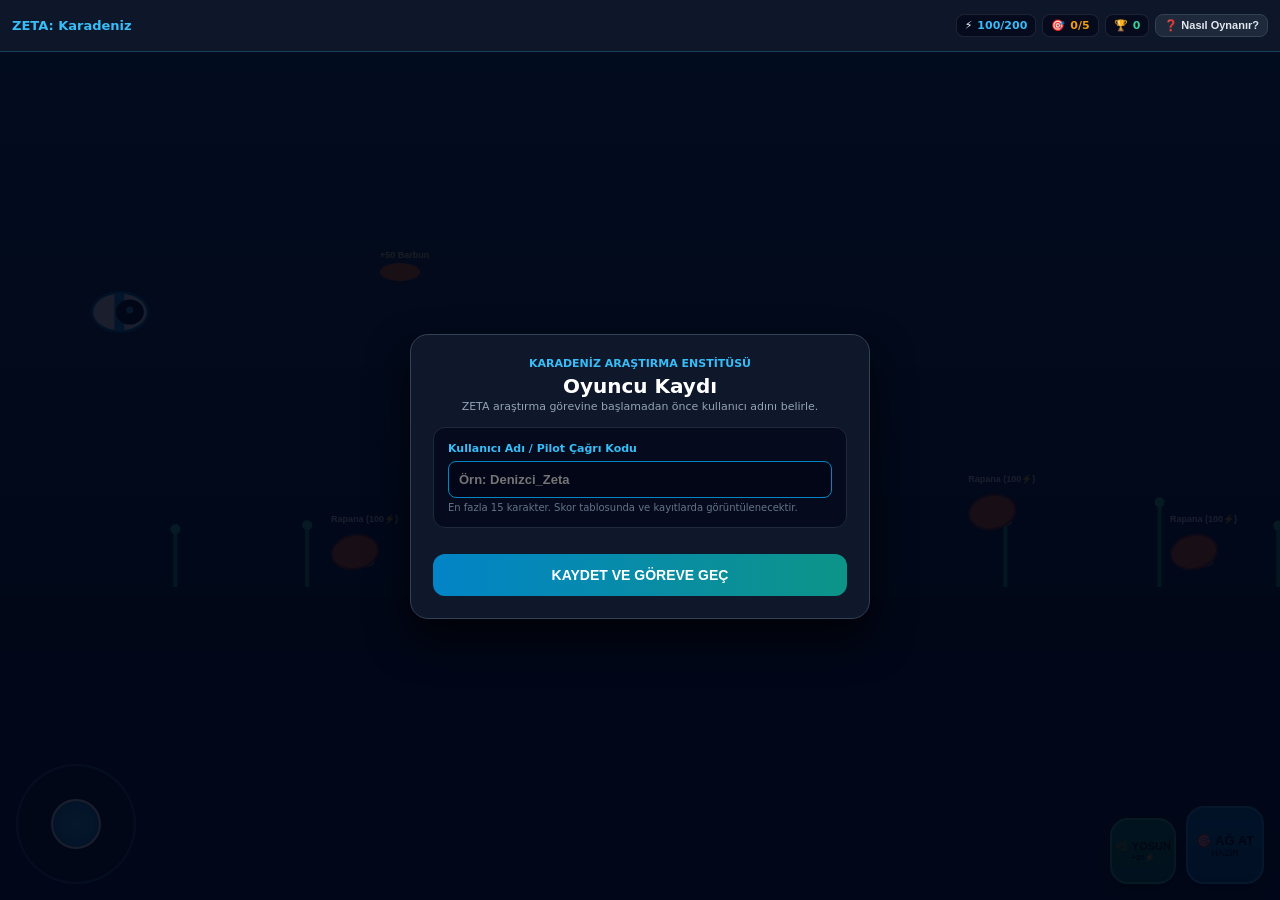
<file: public/karadeniz-koruyuculari-tek-dosya.html>
<!DOCTYPE html>
<html lang="tr">
<head>
  <meta charset="UTF-8">
  <meta name="viewport" content="width=device-width, initial-scale=1.0, maximum-scale=1.0, user-scalable=no, viewport-fit=cover">
  <title>Karadeniz'in Koruyucuları – ZETA: İstilacı Tür Avcısı (Tek Dosya Çevrimdışı Sürüm)</title>
  <style>
    * { box-sizing: border-box; margin: 0; padding: 0; user-select: none; -webkit-user-select: none; }
    body {
      background: #021626;
      color: #f8fafc;
      font-family: system-ui, -apple-system, sans-serif;
      overflow: hidden;
      touch-action: none;
      width: 100vw;
      height: 100vh;
      display: flex;
      flex-direction: column;
    }
    header {
      height: 52px;
      background: rgba(15, 23, 42, 0.95);
      border-bottom: 1px solid rgba(56, 189, 248, 0.25);
      display: flex;
      align-items: center;
      justify-content: space-between;
      padding: 0 12px;
      font-size: 13px;
      font-weight: 700;
      z-index: 10;
    }
    .hud-badge {
      display: inline-flex;
      align-items: center;
      gap: 5px;
      background: rgba(2, 6, 23, 0.7);
      padding: 4px 8px;
      border-radius: 8px;
      border: 1px solid rgba(255, 255, 255, 0.1);
      font-size: 11px;
    }
    .btn-header {
      background: #1e293b;
      border: 1px solid #334155;
      color: #e2e8f0;
      padding: 4px 8px;
      border-radius: 8px;
      font-size: 11px;
      font-weight: 600;
      cursor: pointer;
    }
    #gameContainer {
      position: relative;
      flex: 1;
      width: 100%;
      height: calc(100vh - 52px);
      overflow: hidden;
    }
    canvas {
      width: 100%;
      height: 100%;
      display: block;
    }
    #touchOverlay {
      position: absolute;
      bottom: 16px;
      left: 16px;
      right: 16px;
      display: flex;
      justify-content: space-between;
      align-items: flex-end;
      pointer-events: none;
      z-index: 20;
    }
    .touch-btn {
      pointer-events: auto;
      border-radius: 18px;
      border: 2px solid rgba(255, 255, 255, 0.2);
      display: flex;
      flex-direction: column;
      align-items: center;
      justify-content: center;
      font-weight: 800;
      box-shadow: 0 8px 20px rgba(0,0,0,0.5);
      transition: transform 0.1s;
    }
    .touch-btn:active {
      transform: scale(0.92);
    }
    #joystickZone {
      pointer-events: auto;
      width: 120px;
      height: 120px;
      border-radius: 60px;
      background: rgba(15, 23, 42, 0.8);
      border: 2px solid rgba(56, 189, 248, 0.4);
      position: relative;
      display: flex;
      align-items: center;
      justify-content: center;
    }
    #joystickKnob {
      width: 50px;
      height: 50px;
      border-radius: 25px;
      background: radial-gradient(circle, #38bdf8, #0284c7);
      border: 2px solid white;
      pointer-events: none;
      position: absolute;
    }
    #btnNet {
      width: 78px;
      height: 78px;
      background: linear-gradient(180deg, #0284c7, #0369a1);
      border-color: #38bdf8;
      font-size: 13px;
    }
    #btnCollect {
      width: 66px;
      height: 66px;
      background: linear-gradient(180deg, #059669, #047857);
      border-color: #34d399;
      font-size: 11px;
      margin-right: 10px;
    }
    .modal {
      position: absolute;
      inset: 0;
      background: rgba(2, 6, 23, 0.9);
      display: flex;
      align-items: center;
      justify-content: center;
      z-index: 50;
      padding: 16px;
    }
    .modal-box {
      background: #0f172a;
      border: 1px solid #334155;
      border-radius: 18px;
      max-width: 460px;
      width: 100%;
      padding: 22px;
      text-align: center;
      box-shadow: 0 20px 40px rgba(0,0,0,0.7);
      max-height: 90vh;
      overflow-y: auto;
    }
    .primary-btn {
      width: 100%;
      padding: 13px;
      border-radius: 12px;
      background: linear-gradient(90deg, #0284c7, #0d9488);
      border: none;
      color: white;
      font-weight: 800;
      font-size: 14px;
      cursor: pointer;
      margin-top: 14px;
    }
    .secondary-btn {
      width: 100%;
      padding: 10px;
      border-radius: 12px;
      background: #1e293b;
      border: 1px solid #475569;
      color: #cbd5e1;
      font-weight: 700;
      font-size: 12px;
      cursor: pointer;
      margin-top: 8px;
    }
  </style>
</head>
<body>
  <header>
    <div style="color: #38bdf8; font-weight: 800;">ZETA: Karadeniz</div>
    <div style="display: flex; gap: 6px; align-items: center;">
      <div id="hudPilot" class="hud-badge" style="display:none; color:#38bdf8; font-size:10px;">Pilot: <span id="pilotNameTxt"></span></div>
      <div class="hud-badge">⚡ <span id="hudPower" style="color:#38bdf8;">100/200</span></div>
      <div class="hud-badge">🎯 <span id="hudTarget" style="color:#f59e0b;">0/5</span></div>
      <div class="hud-badge">🏆 <span id="hudScore" style="color:#34d399;">0</span></div>
      <button id="btnHowToPlay" class="btn-header">❓ Nasıl Oynanır?</button>
    </div>
  </header>

  <div id="gameContainer">
    <canvas id="gameCanvas"></canvas>

    <!-- Mobil Dokunmatik Tuşlar -->
    <div id="touchOverlay">
      <div id="joystickZone">
        <div id="joystickKnob"></div>
      </div>
      <div style="display: flex; align-items: flex-end;">
        <button id="btnCollect" class="touch-btn">🌿 YOSUN<br><span style="font-size:8px;">+25⚡</span></button>
        <button id="btnNet" class="touch-btn">🎯 AĞ AT<br><span id="netTimerText" style="font-size: 9px; opacity: 0.85;">HAZIR</span></button>
      </div>
    </div>

    <!-- 0. Oyuncu Kaydı Modalı (Kullanıcı Adı İsteği) -->
    <div id="registerModal" class="modal">
      <div class="modal-box">
        <div style="font-size: 11px; color: #38bdf8; font-weight: 700; text-transform: uppercase;">Karadeniz Araştırma Enstitüsü</div>
        <h2 style="font-size: 20px; color: white; margin: 4px 0 2px;">Oyuncu Kaydı</h2>
        <p style="font-size: 11px; color: #94a3b8; margin-bottom: 14px;">ZETA araştırma görevine başlamadan önce kullanıcı adını belirle.</p>

        <div style="background: rgba(2, 6, 23, 0.7); border: 1px solid #1e293b; border-radius: 12px; padding: 14px; text-align: left; margin-bottom: 12px;">
          <label style="font-size: 11px; color: #38bdf8; font-weight: bold; display: block; margin-bottom: 6px;">Kullanıcı Adı / Pilot Çağrı Kodu</label>
          <input type="text" id="inputPlayerName" maxlength="15" placeholder="Örn: Denizci_Zeta" style="width: 100%; padding: 10px; background: #020617; border: 1px solid #0284c7; border-radius: 8px; color: white; font-weight: bold; font-size: 13px; box-sizing: border-box;" />
          <div style="font-size: 10px; color: #64748b; margin-top: 4px;">En fazla 15 karakter. Skor tablosunda ve kayıtlarda görüntülenecektir.</div>
        </div>

        <button id="btnSavePlayerName" class="primary-btn">KAYDET VE GÖREVE GEÇ</button>
      </div>
    </div>

    <!-- 1. Seviye Brifingi Modalı -->
    <div id="briefingModal" class="modal" style="display: none;">
      <div class="modal-box">
        <div style="font-size: 11px; color: #38bdf8; font-weight: 700; text-transform: uppercase;">1. Seviye Görev Brifingi</div>
        <h2 style="font-size: 20px; color: white; margin: 4px 0 2px;">Rapana venosa (Deniz Salyangozu)</h2>
        <div style="font-size: 12px; color: #94a3b8; font-style: italic; margin-bottom: 12px;">Pasifik Kökenli İstilacı Yırtıcı</div>

        <div style="background: rgba(2, 6, 23, 0.7); border: 1px solid #1e293b; border-radius: 12px; padding: 12px; text-align: left; font-size: 11px; line-height: 1.5; margin-bottom: 12px;">
          <b style="color: #f87171;">⚠️ Karadeniz Ekosistemine Tehdit:</b><br>
          Gemilerin balast sularıyla gelen bu salyangoz, yerel kara midyeleri ve istiridye yataklarını delerek tüketir.<br><br>
          <div style="display: grid; grid-template-columns: 1fr 1fr; gap: 6px; font-family: monospace;">
            <div>🎯 Hedef: <b>5 Adet</b></div>
            <div>⚡ Eşik: <b>100 Güç</b></div>
            <div>🔋 Sınır: <b>200 Güç</b></div>
            <div>💥 Temas: <b>-50 Güç</b></div>
          </div>
        </div>

        <p style="font-size: 11px; color: #cbd5e1; margin-bottom: 8px;">
          💡 <b>Taktik:</b> Deniz tabanındaki yosunları toplayarak enerjini 100'e çıkar. Salyangoza doğrudan dokunma, uzaktan ağ fırlat!
        </p>

        <button id="btnStartBriefing" class="primary-btn">GÖREVE BAŞLA</button>
        <button id="btnOpenRulesFromBriefing" class="secondary-btn">Nasıl Oynanır? Kuralları Gör</button>
      </div>
    </div>

    <!-- Nasıl Oynanır Modalı -->
    <div id="rulesModal" class="modal" style="display: none;">
      <div class="modal-box" style="text-align: left;">
        <h2 style="font-size: 18px; color: #38bdf8; margin-bottom: 12px; text-align: center;">Oyun Nasıl Oynanır?</h2>
        
        <div style="font-size: 11px; line-height: 1.6; color: #cbd5e1; display: flex; flex-direction: column; gap: 8px;">
          <div style="background: #020617; padding: 8px; border-radius: 8px;">
            <b style="color: #38bdf8;">1. Hareket:</b> Sol sanal joystick veya klavyede WASD/Yön tuşları.
          </div>
          <div style="background: #020617; padding: 8px; border-radius: 8px;">
            <b style="color: #34d399;">2. Yosun Toplama (+25⚡ / +10 Puan):</b> Denizdeki yosunlara temas edin veya "🌿 YOSUN" butonuna basın. Ağ dolum süresini 3 saniye hızlandırır.
          </div>
          <div style="background: #020617; padding: 8px; border-radius: 8px;">
            <b style="color: #38bdf8;">3. Özel Ağ (+100 Puan):</b> "🎯 AĞ AT" butonu veya Boşluk tuşu. Robot gücü canlı eşiğine eşit/büyükse yakalar. Boşa atış: -10 Puan.
          </div>
          <div style="background: #020617; padding: 8px; border-radius: 8px;">
            <b style="color: #ef4444;">4. Temas Yasaktır (-50⚡):</b> İstilacıya çarpmak enerjinizi hızla tüketir. Enerji 0 olursa oyun biter!
          </div>
          <div style="background: #020617; padding: 8px; border-radius: 8px;">
            <b style="color: #f59e0b;">5. Bonus Tür (+50 Puan):</b> Kırmızı Karadeniz Barbunu'na dokunarak koruyun.
          </div>
        </div>

        <button id="btnCloseRules" class="primary-btn">Tamam, Anladım</button>
      </div>
    </div>

    <!-- Zafer Modalı -->
    <div id="winModal" class="modal" style="display: none;">
      <div class="modal-box">
        <h2 style="font-size: 22px; color: #34d399; margin-bottom: 8px;">Seviye Tamamlandı! 🎉</h2>
        <p style="font-size: 13px; margin-bottom: 12px;">5 Rapana venosa araştırma merkezine aktarıldı. Karadeniz midyeleri korundu!</p>
        <button onclick="location.reload()" class="primary-btn">YENİDEN OYNA</button>
      </div>
    </div>

    <!-- Oyun Bitti Modalı -->
    <div id="gameOverModal" class="modal" style="display: none;">
      <div class="modal-box">
        <h2 style="font-size: 22px; color: #ef4444; margin-bottom: 8px;">ZETA'nın Enerjisi Tükendi! ⚠️</h2>
        <p style="font-size: 13px; margin-bottom: 12px;">İstilacılara doğrudan temas etmek enerjinizi bitirdi. Yosun toplayıp uzaktan ağ fırlatın.</p>
        <button onclick="location.reload()" class="primary-btn">TEKRAR DENE</button>
      </div>
    </div>
  </div>

  <script>
    // --- SES SENTEZLEYİCİSİ (Web Audio API) ---
    const AudioCtx = window.AudioContext || window.webkitAudioContext;
    let audioCtx = null;
    function playBeep(freq, duration, type='sine') {
      try {
        if (!audioCtx) audioCtx = new AudioCtx();
        if (audioCtx.state === 'suspended') audioCtx.resume();
        const osc = audioCtx.createOscillator();
        const gain = audioCtx.createGain();
        osc.type = type;
        osc.frequency.setValueAtTime(freq, audioCtx.currentTime);
        gain.gain.setValueAtTime(0.2, audioCtx.currentTime);
        gain.gain.exponentialRampToValueAtTime(0.01, audioCtx.currentTime + duration);
        osc.connect(gain);
        gain.connect(audioCtx.destination);
        osc.start();
        osc.stop(audioCtx.currentTime + duration);
      } catch(e) {}
    }

    // --- OYUN DEĞİŞKENLERİ ---
    const canvas = document.getElementById('gameCanvas');
    const ctx = canvas.getContext('2d');
    let width = 0, height = 0;
    const worldWidth = 1400, worldHeight = 600;

    let score = 0;
    let power = 100;
    const maxPower = 200;
    const captureThreshold = 100;
    let captured = 0;
    const targetCount = 5;
    let netCooldown = 0;
    const maxNetCooldown = 60;
    let isPlaying = false;

    const player = {
      x: 120, y: 260, vx: 0, vy: 0, size: 28, facingRight: true, invulnerable: 0
    };

    const invasives = [];
    for (let i = 0; i < targetCount; i++) {
      invasives.push({
        x: 350 + i * 200 + Math.random() * 50,
        y: worldHeight - 100 - (i % 2) * 40,
        vx: (Math.random() - 0.5) * 1.2,
        vy: 0,
        size: 26,
        power: 100,
        active: true
      });
    }

    const seaweeds = [];
    for (let i = 0; i < 9; i++) {
      seaweeds.push({
        x: 150 + i * 140 + Math.random() * 30,
        y: worldHeight - 65,
        size: 20,
        height: 55 + Math.random() * 30,
        active: true
      });
    }

    const bonusFish = {
      x: 400, y: 220, vx: 1.5, size: 20, active: true
    };

    const nets = [];
    const particles = [];

    function resize() {
      const rect = canvas.getBoundingClientRect();
      const dpr = Math.min(window.devicePixelRatio || 1, 2);
      canvas.width = rect.width * dpr;
      canvas.height = rect.height * dpr;
      width = rect.width;
      height = rect.height;
    }
    window.addEventListener('resize', resize);
    resize();

    let inputVector = { x: 0, y: 0 };
    const keys = {};

    window.addEventListener('keydown', (e) => {
      keys[e.key.toLowerCase()] = true;
      if (e.code === 'Space') fireNet();
      if (e.key.toLowerCase() === 'e') collectSeaweed();
    });
    window.addEventListener('keyup', (e) => {
      keys[e.key.toLowerCase()] = false;
    });

    // Touch Joystick
    const joyZone = document.getElementById('joystickZone');
    const joyKnob = document.getElementById('joystickKnob');
    let touchId = null;

    joyZone.addEventListener('touchstart', (e) => {
      const t = e.changedTouches[0];
      touchId = t.identifier;
      updateJoystick(t);
    });
    window.addEventListener('touchmove', (e) => {
      if (touchId === null) return;
      for (let i = 0; i < e.changedTouches.length; i++) {
        if (e.changedTouches[i].identifier === touchId) {
          updateJoystick(e.changedTouches[i]);
          break;
        }
      }
    });
    window.addEventListener('touchend', (e) => {
      for (let i = 0; i < e.changedTouches.length; i++) {
        if (e.changedTouches[i].identifier === touchId) {
          touchId = null;
          inputVector = { x: 0, y: 0 };
          joyKnob.style.transform = 'translate(0px, 0px)';
          break;
        }
      }
    });

    function updateJoystick(t) {
      const rect = joyZone.getBoundingClientRect();
      const cx = rect.left + rect.width / 2;
      const cy = rect.top + rect.height / 2;
      let dx = t.clientX - cx;
      let dy = t.clientY - cy;
      const dist = Math.hypot(dx, dy);
      const maxR = 40;
      if (dist > maxR) {
        dx = (dx / dist) * maxR;
        dy = (dy / dist) * maxR;
      }
      joyKnob.style.transform = `translate(${dx}px, ${dy}px)`;
      inputVector = { x: dx / maxR, y: dy / maxR };
    }

    // Oyuncu Kaydı Kontrolü ve Başlangıç
    let storedName = localStorage.getItem('zeta_player_name');
    if (storedName) {
      document.getElementById('inputPlayerName').value = storedName;
    }

    document.getElementById('btnSavePlayerName').addEventListener('click', () => {
      let val = document.getElementById('inputPlayerName').value.trim();
      if (!val) {
        val = 'Koruyucu-' + Math.floor(1000 + Math.random() * 9000);
      }
      localStorage.setItem('zeta_player_name', val);
      document.getElementById('pilotNameTxt').textContent = val;
      document.getElementById('hudPilot').style.display = 'block';
      document.getElementById('registerModal').style.display = 'none';
      document.getElementById('briefingModal').style.display = 'flex';
      playBeep(660, 0.15);
    });

    // Modal UI events
    document.getElementById('btnStartBriefing').addEventListener('click', () => {
      document.getElementById('briefingModal').style.display = 'none';
      isPlaying = true;
      playBeep(520, 0.2);
    });

    document.getElementById('btnOpenRulesFromBriefing').addEventListener('click', () => {
      document.getElementById('rulesModal').style.display = 'flex';
      playBeep(440, 0.08);
    });

    document.getElementById('btnHowToPlay').addEventListener('click', () => {
      document.getElementById('rulesModal').style.display = 'flex';
      playBeep(440, 0.08);
    });

    document.getElementById('btnCloseRules').addEventListener('click', () => {
      document.getElementById('rulesModal').style.display = 'none';
      playBeep(400, 0.08);
    });

    document.getElementById('btnNet').addEventListener('click', fireNet);
    document.getElementById('btnCollect').addEventListener('click', collectSeaweed);

    function fireNet() {
      if (!isPlaying || netCooldown > 0) return;
      netCooldown = maxNetCooldown;
      playBeep(700, 0.18, 'triangle');
      const dir = player.facingRight ? 1 : -1;
      nets.push({
        x: player.x + dir * 30,
        y: player.y,
        vx: dir * 7.5,
        radius: 16,
        life: 0,
        maxLife: 45,
        active: true
      });
    }

    function collectSeaweed() {
      for (const sw of seaweeds) {
        if (!sw.active) continue;
        const d = Math.hypot(player.x - sw.x, player.y - sw.y);
        if (d < player.size + sw.size + 20) {
          sw.active = false;
          power = Math.min(maxPower, power + 25);
          score += 10;
          if (netCooldown > 0) netCooldown = Math.max(0, netCooldown - 3);
          playBeep(520, 0.12);
          particles.push({ x: sw.x, y: sw.y - 20, text: '+25 Güç (+10 Puan)', color: '#34d399', life: 0 });
        }
      }
    }

    // --- GAME LOOP ---
    let lastTime = performance.now();
    function loop(time) {
      const dt = Math.min((time - lastTime) / 1000, 0.05);
      lastTime = time;

      if (isPlaying) {
        if (netCooldown > 0) {
          netCooldown = Math.max(0, netCooldown - dt);
          document.getElementById('netTimerText').innerText = Math.ceil(netCooldown) + 's';
        } else {
          document.getElementById('netTimerText').innerText = 'HAZIR';
        }

        let kx = 0, ky = 0;
        if (keys['arrowleft'] || keys['a']) kx -= 1;
        if (keys['arrowright'] || keys['d']) kx += 1;
        if (keys['arrowup'] || keys['w']) ky -= 1;
        if (keys['arrowdown'] || keys['s']) ky += 1;
        if (kx !== 0 || ky !== 0) inputVector = { x: kx, y: ky };

        player.vx = inputVector.x * 220;
        player.vy = inputVector.y * 220;
        if (inputVector.x > 0.1) player.facingRight = true;
        if (inputVector.x < -0.1) player.facingRight = false;

        player.x = Math.max(player.size, Math.min(worldWidth - player.size, player.x + player.vx * dt));
        player.y = Math.max(40, Math.min(worldHeight - 50, player.y + player.vy * dt));

        if (player.invulnerable > 0) player.invulnerable -= dt;

        collectSeaweed();

        // Invasives logic (Stalk if stronger, flee if weaker)
        for (const inv of invasives) {
          if (!inv.active) continue;
          const dx = player.x - inv.x;
          const dy = player.y - inv.y;
          const dist = Math.hypot(dx, dy);

          const stronger = inv.power > power;
          if (dist < 300) {
            const dir = stronger ? 1 : -1;
            inv.vx += (dir * (dx / dist) * 70 - inv.vx) * 0.03;
          }
          inv.x = Math.max(40, Math.min(worldWidth - 40, inv.x + inv.vx * dt * 60));

          if (player.invulnerable <= 0 && dist < player.size + inv.size) {
            power = Math.max(0, power - 50);
            player.invulnerable = 1.5;
            playBeep(140, 0.25, 'sawtooth');
            particles.push({ x: player.x, y: player.y - 25, text: '-50 Temas Hasarı!', color: '#ef4444', life: 0 });
            if (power <= 0) {
              isPlaying = false;
              document.getElementById('gameOverModal').style.display = 'flex';
            }
          }
        }

        // Bonus Fish (Barbun)
        if (bonusFish.active) {
          bonusFish.x += bonusFish.vx;
          if (bonusFish.x < 100 || bonusFish.x > worldWidth - 100) bonusFish.vx *= -1;
          const bd = Math.hypot(player.x - bonusFish.x, player.y - bonusFish.y);
          if (bd < player.size + bonusFish.size) {
            bonusFish.active = false;
            score += 50;
            playBeep(880, 0.15);
            particles.push({ x: bonusFish.x, y: bonusFish.y - 20, text: '+50 Barbun Korundu!', color: '#f59e0b', life: 0 });
          }
        }

        // Net Projectiles
        for (let i = nets.length - 1; i >= 0; i--) {
          const n = nets[i];
          n.x += n.vx;
          n.life++;
          n.radius = Math.min(48, n.radius + 0.8);

          let hit = false;
          for (const inv of invasives) {
            if (!inv.active) continue;
            const d = Math.hypot(n.x - inv.x, n.y - inv.y);
            if (d < n.radius + inv.size) {
              hit = true;
              n.active = false;
              if (power >= captureThreshold) {
                inv.active = false;
                captured++;
                score += 100;
                playBeep(880, 0.25);
                particles.push({ x: inv.x, y: inv.y - 25, text: '+100 Yakalandı!', color: '#38bdf8', life: 0 });
                if (captured >= targetCount) {
                  score += 200;
                  isPlaying = false;
                  document.getElementById('winModal').style.display = 'flex';
                }
              } else {
                particles.push({ x: inv.x, y: inv.y - 25, text: 'Yetersiz Güç (En az 100⚡)', color: '#fbbf24', life: 0 });
              }
              break;
            }
          }

          if (!hit && n.life >= n.maxLife) {
            n.active = false;
            score = Math.max(0, score - 10);
            particles.push({ x: n.x, y: n.y, text: '-10 Boşa Ağ', color: '#94a3b8', life: 0 });
          }

          if (!n.active) nets.splice(i, 1);
        }

        document.getElementById('hudPower').innerText = `${power}/${maxPower}`;
        document.getElementById('hudTarget').innerText = `${captured}/${targetCount}`;
        document.getElementById('hudScore').innerText = score;
      }

      // --- TEMİZ ŞEFFAF RENDER ---
      const dpr = Math.min(window.devicePixelRatio || 1, 2);
      ctx.setTransform(dpr, 0, 0, dpr, 0, 0);

      const camX = Math.max(0, Math.min(worldWidth - width, player.x - width / 2));
      const camY = Math.max(0, Math.min(worldHeight - height, player.y - height / 2));

      ctx.save();
      ctx.translate(-camX, -camY);

      // Su Altı Arka Planı
      const grad = ctx.createLinearGradient(0, 0, 0, worldHeight);
      grad.addColorStop(0, '#0c4a6e');
      grad.addColorStop(1, '#021626');
      ctx.fillStyle = grad;
      ctx.fillRect(0, 0, worldWidth, worldHeight);

      // Deniz Tabanı
      ctx.fillStyle = '#0f172a';
      ctx.fillRect(0, worldHeight - 55, worldWidth, 55);

      // Şeffaf Yosunlar
      for (const sw of seaweeds) {
        if (!sw.active) continue;
        ctx.strokeStyle = '#10b981';
        ctx.lineWidth = 4;
        ctx.beginPath();
        ctx.moveTo(sw.x, sw.y);
        ctx.lineTo(sw.x, sw.y - sw.height);
        ctx.stroke();
        ctx.fillStyle = '#34d399';
        ctx.beginPath();
        ctx.arc(sw.x, sw.y - sw.height, 5, 0, Math.PI * 2);
        ctx.fill();
      }

      // Şeffaf Barbun
      if (bonusFish.active) {
        ctx.save();
        ctx.translate(bonusFish.x, bonusFish.y);
        ctx.fillStyle = '#f97316';
        ctx.beginPath();
        ctx.ellipse(0, 0, bonusFish.size, bonusFish.size * 0.45, 0, 0, Math.PI * 2);
        ctx.fill();
        ctx.fillStyle = '#fef08a';
        ctx.font = 'bold 9px sans-serif';
        ctx.fillText('+50 Barbun', -20, -14);
        ctx.restore();
      }

      // Şeffaf Rapana venosa Salyangoz Çizimi (Kutulu arka plan YOK)
      for (const inv of invasives) {
        if (!inv.active) continue;
        ctx.save();
        ctx.translate(inv.x, inv.y);

        // Kaslı ayak
        ctx.fillStyle = '#78716c';
        ctx.beginPath();
        ctx.ellipse(inv.size * 0.25, inv.size * 0.4, inv.size * 0.5, inv.size * 0.2, 0, 0, Math.PI * 2);
        ctx.fill();

        // Spiral Turuncu Kabuk
        ctx.fillStyle = '#ea580c';
        ctx.beginPath();
        ctx.ellipse(0, 0, inv.size * 0.9, inv.size * 0.65, -0.2, 0, Math.PI * 2);
        ctx.fill();
        ctx.strokeStyle = '#7c2d12';
        ctx.lineWidth = 2;
        ctx.stroke();

        ctx.fillStyle = '#ffffff';
        ctx.font = 'bold 9px sans-serif';
        ctx.fillText('Rapana (100⚡)', -24, -inv.size - 4);
        ctx.restore();
      }

      // Şeffaf Ağ
      for (const n of nets) {
        ctx.strokeStyle = '#38bdf8';
        ctx.lineWidth = 2;
        ctx.beginPath();
        ctx.arc(n.x, n.y, n.radius, 0, Math.PI * 2);
        ctx.stroke();
      }

      // Şeffaf ZETA Robot
      ctx.save();
      ctx.translate(player.x, player.y);
      if (player.invulnerable > 0 && Math.floor(time * 0.02) % 2 === 0) ctx.globalAlpha = 0.4;
      const facing = player.facingRight ? 1 : -1;
      ctx.scale(facing, 1);

      // Beyaz Gövde
      ctx.fillStyle = '#ffffff';
      ctx.beginPath();
      ctx.ellipse(0, 0, player.size, player.size * 0.7, 0, 0, Math.PI * 2);
      ctx.fill();
      ctx.strokeStyle = '#0284c7';
      ctx.lineWidth = 2.5;
      ctx.stroke();

      // Mavi Şerit
      ctx.fillStyle = '#0ea5e9';
      ctx.fillRect(-player.size * 0.2, -player.size * 0.65, player.size * 0.35, player.size * 1.3);

      // Kavisli Vizör
      ctx.fillStyle = '#0f172a';
      ctx.beginPath();
      ctx.ellipse(player.size * 0.35, 0, player.size * 0.5, player.size * 0.45, 0, 0, Math.PI * 2);
      ctx.fill();
      ctx.fillStyle = '#38bdf8';
      ctx.beginPath();
      ctx.arc(player.size * 0.35, -2, 3.5, 0, Math.PI * 2);
      ctx.fill();
      ctx.restore();

      // Floating text particles
      for (let i = particles.length - 1; i >= 0; i--) {
        const pt = particles[i];
        pt.life += dt;
        pt.y -= 0.6;
        ctx.fillStyle = pt.color;
        ctx.font = 'bold 12px sans-serif';
        ctx.fillText(pt.text, pt.x, pt.y);
        if (pt.life > 1.2) particles.splice(i, 1);
      }

      ctx.restore();
      requestAnimationFrame(loop);
    }
    requestAnimationFrame(loop);
  </script>
</body>
</html>
</file>
